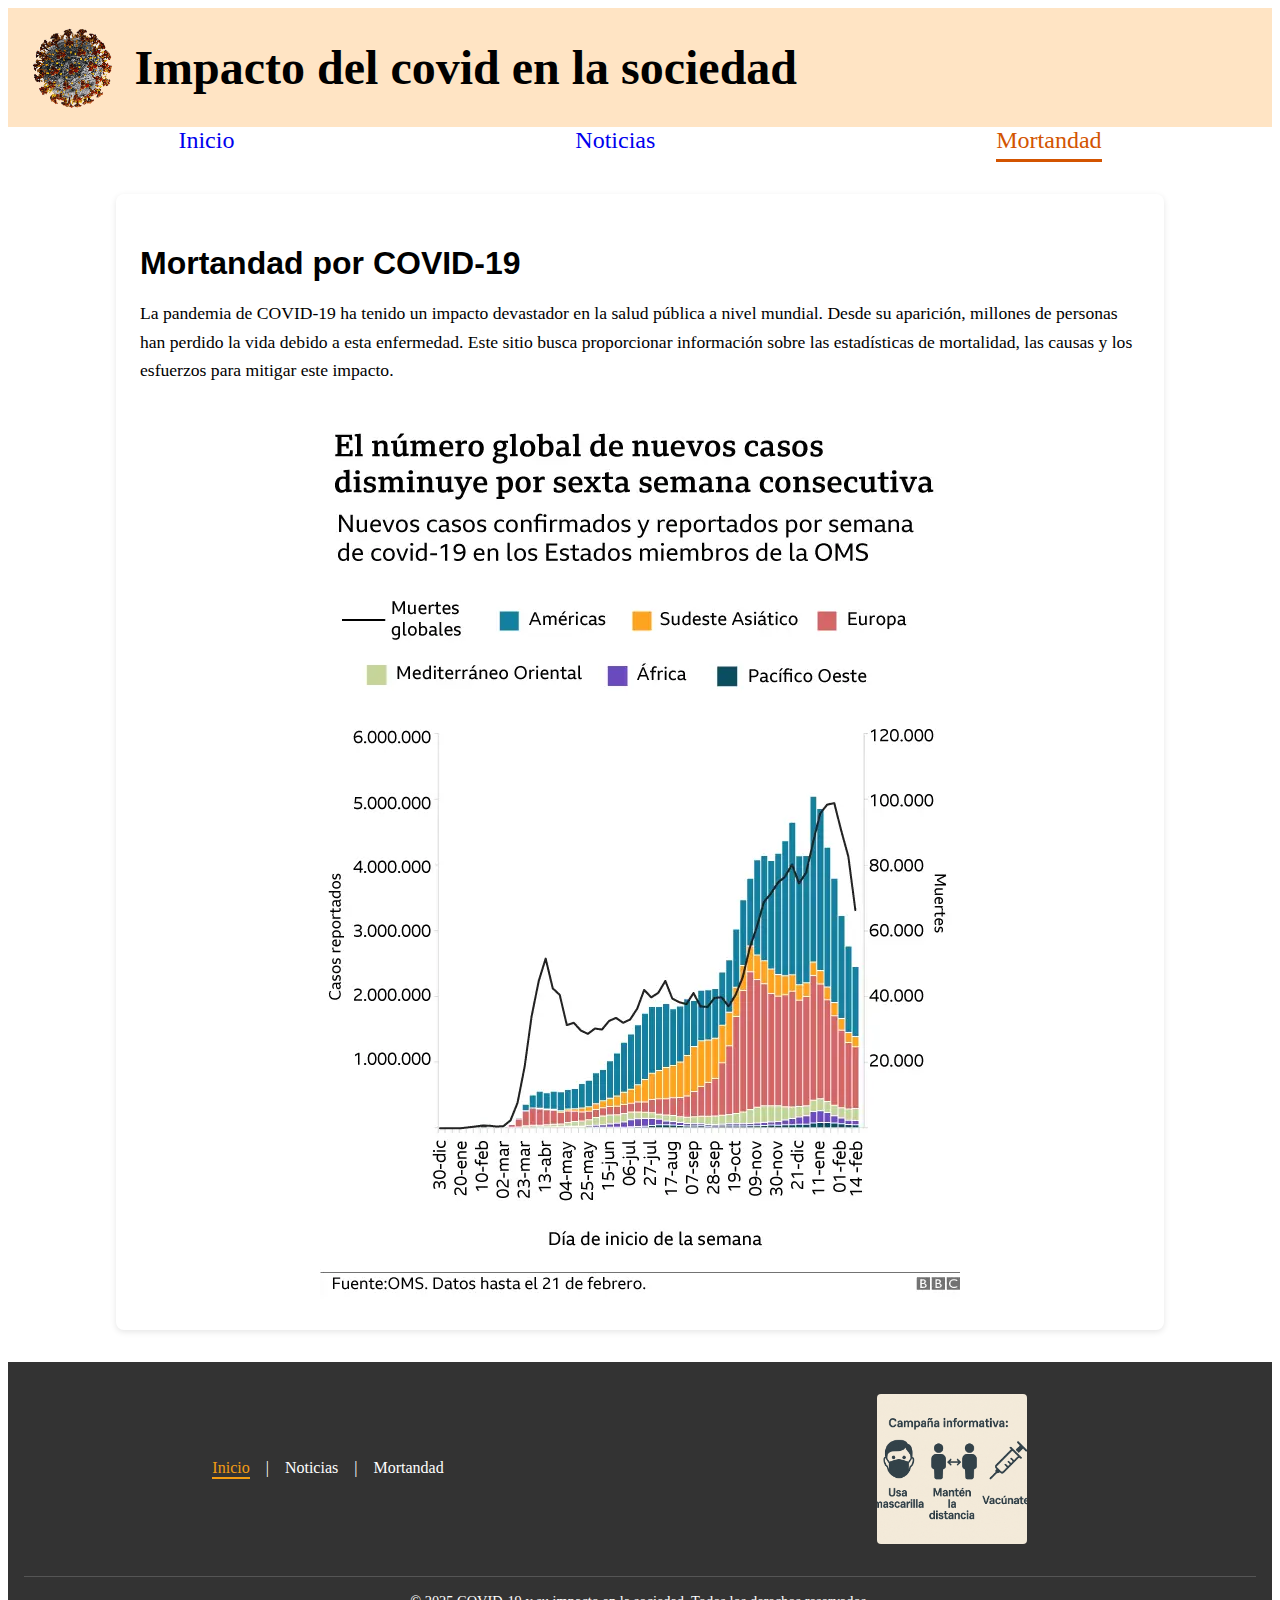
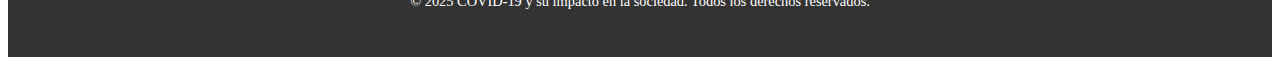
<file: practica1/mortandad.html>
<!DOCTYPE html>
<html lang="en">
<head>
    <meta charset="UTF-8">
    <meta name="viewport" content="width=device-width, initial-scale=1.0">
    <link rel="shortcut icon" href="img/logoSite.png" type="image/x-icon"> 
    <link rel="stylesheet" href="css/style.css">
    
    <title>Mortandad</title>
</head>
<body>
    <header>
        <section class="encabezado">
            <img class="imagen-enacbezado" src="img/logoEncabezado.gif" alt="Imagen no encontrada">
            <h1>Impacto del covid en la sociedad</h1>
        </section>
        <nav class="menu-navegacion">
            <a href="index.html">Inicio</a>
            <a href="noticias.html">Noticias</a>
            <a class="activo" href="#">Mortandad</a>
        </nav>
    </header>
    <main class="principal">
        <section>
            <h2>Mortandad por COVID-19</h2>
            <p>
                La pandemia de COVID-19 ha tenido un impacto devastador en la salud pública a nivel mundial. Desde su
                aparición, millones de personas han perdido la vida debido a esta enfermedad. Este sitio busca proporcionar
                información sobre las estadísticas de mortalidad, las causas y los esfuerzos para mitigar este impacto.
            </p>
        </section>

        <img src="img/Estaditica_covid.png" alt="No se pudo cargar la imagen" class="estadistica">
    </main>
    <footer>
        <nav>
            <a class="activo" href="#">Inicio</a> |
            <a href="#">Noticias</a> |
            <a href="#">Mortandad</a>
        </nav>
        <section class="propaganda">
            <img src="img/propagandaFooter.png" alt="Propaganda del sitio">
        </section>
        <p>&copy; 2025 COVID-19 y su impacto en la sociedad. Todos los derechos reservados.</p>
    </footer>
</body>
</html>
</file>
<file: practica1/css/style.css>
.encabezado{
    display: flex;
    align-items: center;
    background-color: bisque;
}

.imagen-enacbezado{
    width: 10%;
}

h1{
    font-family: Georgia, 'Times New Roman', Times, serif;
    font-size: 3rem;
}
.menu-navegacion{
    display: flex;
    justify-content: space-around;
}

.menu-navegacion a{
    text-decoration: none;
    font-size: 1.5rem;
}

.menu-navegacion a.activo{
    color: #d35400;
    border-bottom: 3px solid #d35400;
    padding-bottom: 5px;
}

/*
Estilizado para el main
*/

.principal{
    max-width: 1000px;
    margin: 2rem auto; /* centrar y dar espacio lateral */
    padding: 1.5rem;
    box-shadow: 0 2px 6px rgba(0,0,0,0.1);
    background-color: #ffffff;
    border-radius: 8px;
}

h2 {
    font-family: "Roboto", sans-serif;
    font-size: 2rem;
    margin-bottom: 1rem;
}
main p {
    font-size: 1.1rem;
    line-height: 1.6;
}

main video {
    width: 100%;
    max-height: 500px;
    border-radius: 8px;
    object-fit: cover;
}

/* Estilos generales del footer */
footer {
    background-color: #333;
    color: #ffffff;
    padding: 2rem 1rem;
    display: grid;
    grid-template-columns: 1fr 1fr;
    align-items: center;
    gap: 1rem;
}

/* Navegación del footer */
footer nav {
    display: flex;
    justify-content: center;
    gap: 1rem;
}

footer nav a {
    color: #ffffff;
    text-decoration: none;
    font-size: 1rem;
}

footer nav a.activo {
    color: #f39c12;
    border-bottom: 2px solid #f39c12;
}

/* Imagen de propaganda */
footer .propaganda {
    display: flex;
    justify-content: center;
}

footer .propaganda img {
    width: 150px;
    border-radius: 4px;
}

/* Pie de página (copyright) */
footer p {
    grid-column: 1 / -1; /* ocupa ambas columnas */
    text-align: center;
    margin-top: 1rem;
    font-size: 0.9rem;
    border-top: 1px solid #555;
    padding-top: 1rem;
}
.estadistica {
    display: block;
    margin-left: auto;
    margin-right: auto;
}
.img_prevencion {
    display:flex;
    justify-content: center;
    align-items: center;
    width: 100%;
    max-width: 1000px;
    height: auto;
}
</file>
